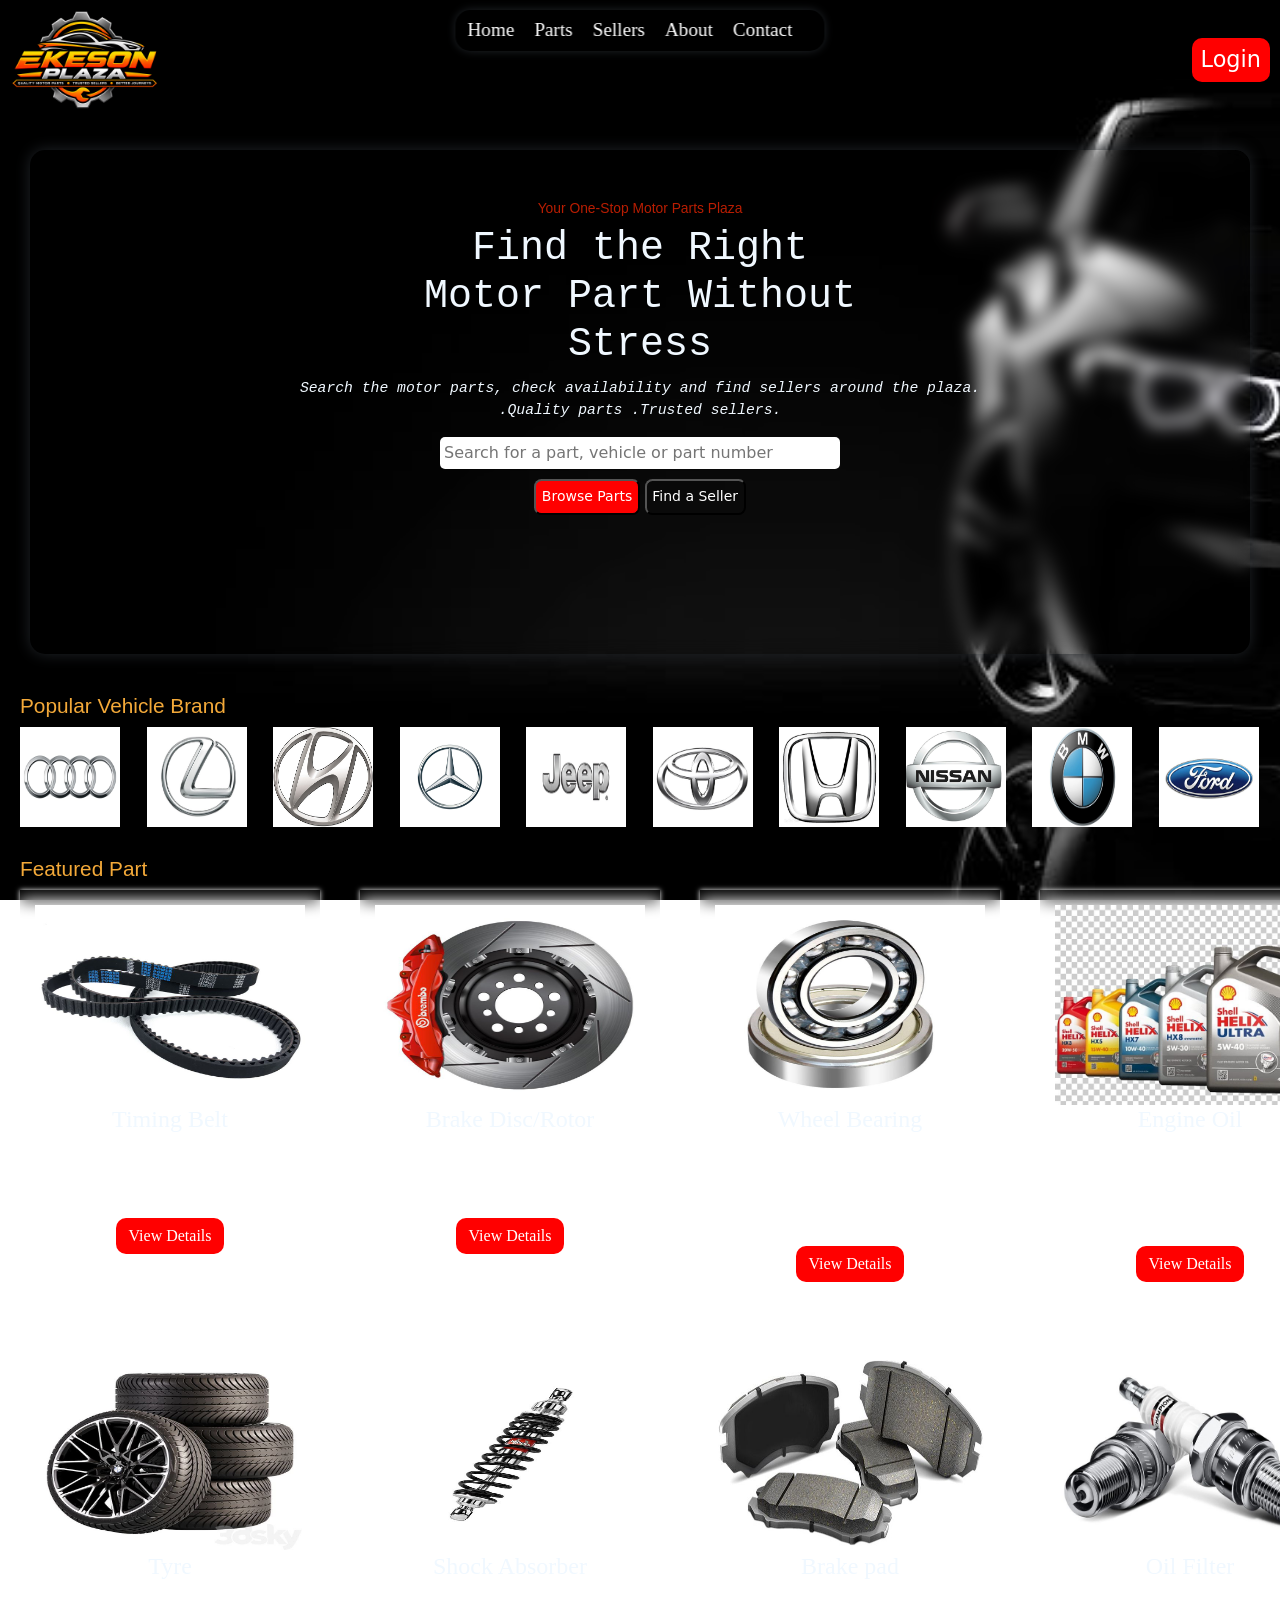
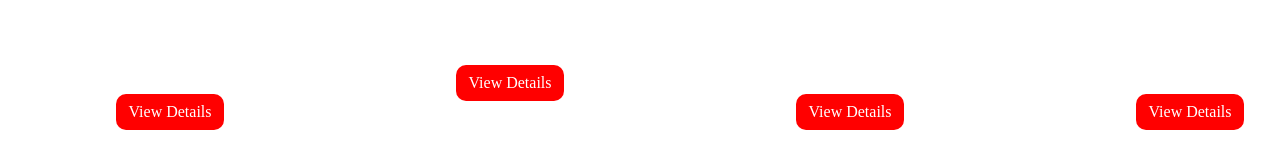
<file: index.html>
<!DOCTYPE html>
<html lang="en">

<head>
    <meta charset="utf-8">
    <meta name="viewport" content="width=device-width, initial-scale=1.0">
    <title>ekeson plaza ltd utoko</title>
    <link rel="stylesheet" href="css/style.css">
    <link rel="stylesheet" href="css/media-responsive.css">
    <link rel="stylesheet" href="https://cdnjs.cloudflare.com/ajax/libs/bootstrap/5.3.0/css/bootstrap.min.css">
</head>

<body>
    <header>
        <div class="logo">
            <img src="img/logo.png" alt="ekeson plaza logo">
        </div>
        <nav role="banner">
            <ul>
                <li><a href="index.html">Home</a></li>
                <li><a href="main-page/parts.html">Parts</a></li>
                <li><a href="main-page/sellers.html">Sellers</a></li>
                <li><a href="main-page/about.html">About</a></li>
                <li><a href="main-page/contact.html">Contact</a></li>
                <li><i class="fa fa-search"></i></li>
            </ul>
        </nav>
        <button class="btn"><a href="#">Login</a></button>
    </header>
    <section class="hero-sec">
        <video class="video" autoplay muted loop>
            <source
                src="img/From Klickpin.com- Gentle couple habits for modern homes made to spark ideas in seconds for romantic Pinterest boards-pin-id-9922061674297628.mp4"
                type="video/mp4">
        </video>
        <div class="content">
            <h6>Your One-Stop Motor Parts Plaza</h6>
            <h1>Find the Right <br>Motor Part Without <br>Stress</h1>
            <p>Search the motor parts, check availability and find sellers around the plaza.<br> .Quality parts .Trusted
                sellers.</p>
            <form method="get">
                <input type="search" placeholder="Search for a part, vehicle or part number" class="srch"><br>
                <input type="submit" value="Browse Parts" class="parts"> <input type="submit" value="Find a Seller"
                    class="seller">
            </form>
        </div>
    </section>
    <section class="categories">
        <h1>Popular Vehicle Brand</h1>
        <div class="categories-grid">
            <img src="img/2d46f364e5a5edabc69f6dd4ab0c4e54.jpg">
            <img src="img/7d8c199ab4a94ce26ce4072ba93f7c70.jpg">
            <img src="img/56f53504d570af72648657e8a92f76e2.jpg">
            <img src="img/154ec0194501da6147407ebd3404bb7d.jpg">
            <img src="img/10005d9c78ca3c8e2897be9058cf6a18.jpg">
            <img src="img/71145e9502b93079b94708dae27653bb.jpg">
            <img src="img/bfdaa2411a7f54381ab47c94f1775b50 (1).jpg">
            <img src="img/cada237ffd7fa016cbe9216f78953307.jpg">
            <img src="img/d6bc79c9669fa9960d5674982218ca86.jpg">
            <img src="img/2d749d485c08cfd52301268109f2f721.jpg">
        </div>
    </section>
    <section class="feat-sec">
        <h1>Featured Part</h1>
        <div class="feat-sec-grid">
            <div class="part">
                <img src="img/timming-belt.jpg">
                <h4>Timing Belt</h4>
                <p>Toyota Corolla 1.8L</p>
                <h3>$25-$60</h3>
                <button class="btn"><a href="#">View Details</a></button>
            </div>
            <div class="part">
                <img src="img/Brake-disc.jpg">
                <h4>Brake Disc/Rotor</h4>
                <p>Toyota Corolla front</p>
                <h3>$40-$90</h3>
                <button class="btn"><a href="#">View Details</a></button>
            </div>
            <div class="part">
                <img src="img/wheel bearer.jpg">
                <h4>Wheel Bearing</h4>
                <p>Toyota Corolla/Carmy compatible</p>
                <h3>$30-$80</h3>
                <button class="btn"><a href="#">View Details</a></button>
            </div>
            <div class="part">
                <img src="img/a8e0b3267176809f85608fac51e0ddf3.jpg">
                <h4>Engine Oil</h4>
                <p>Shell Helix HX8 5W-30, 4L</p>
                <h3>$25-$40</h3>
                <button class="btn"><a href="#">View Details</a></button>
            </div>
            <div class="part">
                <img src="img/ece03f9a0028c5f6a110ae2b725af76c.jpg">
                <h4>Tyre</h4>
                <p>Toyota Camr/Corolla compatable, 205/55R16</p>
                <h3>$70-$130</h3>
                <button class="btn"><a href="#">View Details</a></button>
            </div>
            <div class="part">
                <img src="img/f323b6c9661f49fee6aa9e386462b5fc.jpg">
                <h4>Shock Absorber</h4>
                <p>Toyota Corolla front</p>
                <h3>$50-$120</h3>
                <button class="btn"><a href="#">View Details</a></button>
            </div>
            <div class="part">
                <img src="img/bed29d329d9ee212b7ef72ba2c48fd8a.jpg">
                <h4>Brake pad</h4>
                <p>Hunder Accord 20/26 brake pad compatable</p>
                <h3>$25-$40</h3>
                <button class="btn"><a href="#">View Details</a></button>
            </div>
            <div class="part">
                <img src="img/f6ca4f1b8e82d36a70683d8b044d065d.jpg">
                <h4>Oil Filter</h4>
                <p>Oil filter multipurpose Tasks compatable</p>
                <h3>$15-$25</h3>
                <button class="btn"><a href="#">View Details</a></button>
            </div>
        </div>
    </section>
    <script src="../java-script/script.js"></script>
</body>

</html>
</file>
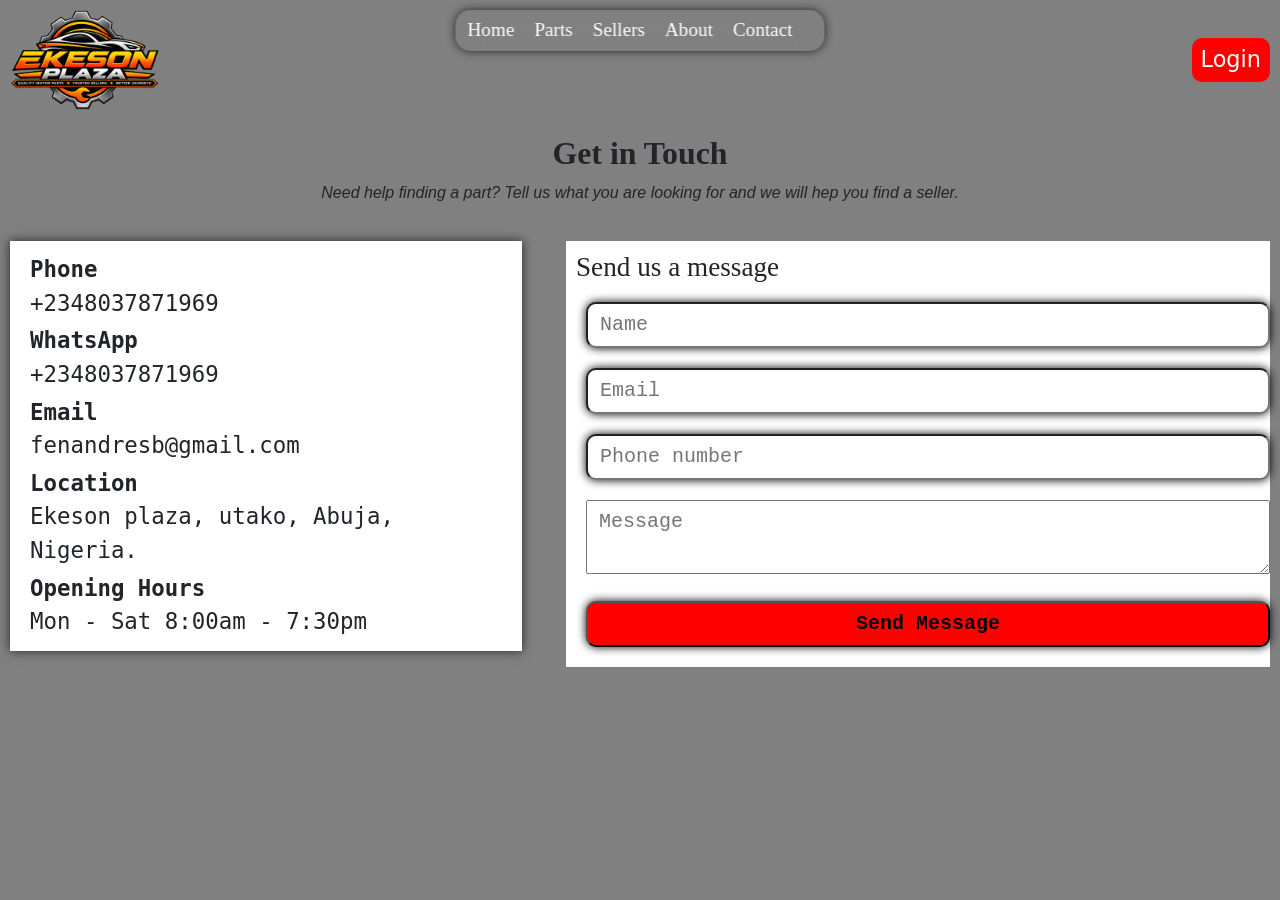
<file: main-page/contact.html>
<!DOCTYPE html>
<html lang="en">

<head>
    <meta charset="utf-8">
    <meta name="viewport" content="width=device-width, initial-scale=1.0">
    <title>ekeson plaza ltd utoko</title>
    <link rel="stylesheet" href="../css/style.css">
    <link rel="stylesheet" href="../css/media-responsive.css">
    <link rel="stylesheet" href="https://cdnjs.cloudflare.com/ajax/libs/bootstrap/5.3.0/css/bootstrap.min.css">
</head>

<body class="back-contact-htm">
    <header>
        <div class="logo">
            <img src="../img/logo.png" alt="ekeson plaza logo">
        </div>
        <nav role="banner">
            <ul>
                <li><a href="../index.html">Home</a></li>
                <li><a href="parts.html">Parts</a></li>
                <li><a href="sellers.html">Sellers</a></li>
                <li><a href="about.html">About</a></li>
                <li><a href="contact.html">Contact</a></li>
                <li><i class="fa fa-search"></i></li>
            </ul>
        </nav>
        <button class="btn"><a href="#"><i class="fa fa-user"></i>Login</a></button>
    </header>
    <section class="contact-hero-sec">
        <h3>Get in Touch</h3>
        <p>Need help finding a part? Tell us what you are looking for and we will hep you find a seller.</p>
    </section>
    <aside class="side-bar">
        <div class="cont"><i class=""></i><b>Phone</b><br>+2348037871969</div>
        <div class="cont"><i class=""></i><b>WhatsApp</b><br>+2348037871969</div>
        <div class="cont"><i class=""></i><b>Email</b><br>fenandresb@gmail.com</div>
        <div class="cont"><i class=""></i><b>Location</b><br>Ekeson plaza, utako, Abuja, Nigeria.</div>
        <div class="cont"><i class=""></i><b>Opening Hours</b><br>Mon - Sat 8:00am - 7:30pm</div>
    </aside>

    <section class="main">
        <h3>Send us a message</h3>
        <form method="get">
            <input type="text" placeholder="Name">
            <input type="email" placeholder="Email"><br>
            <input type="tel" placeholder="Phone number"><br>
            <textarea placeholder="Message"></textarea>
            <input type="submit" value="Send Message" class="long">
        </form>
    </section>
</body>

</html>
</file>
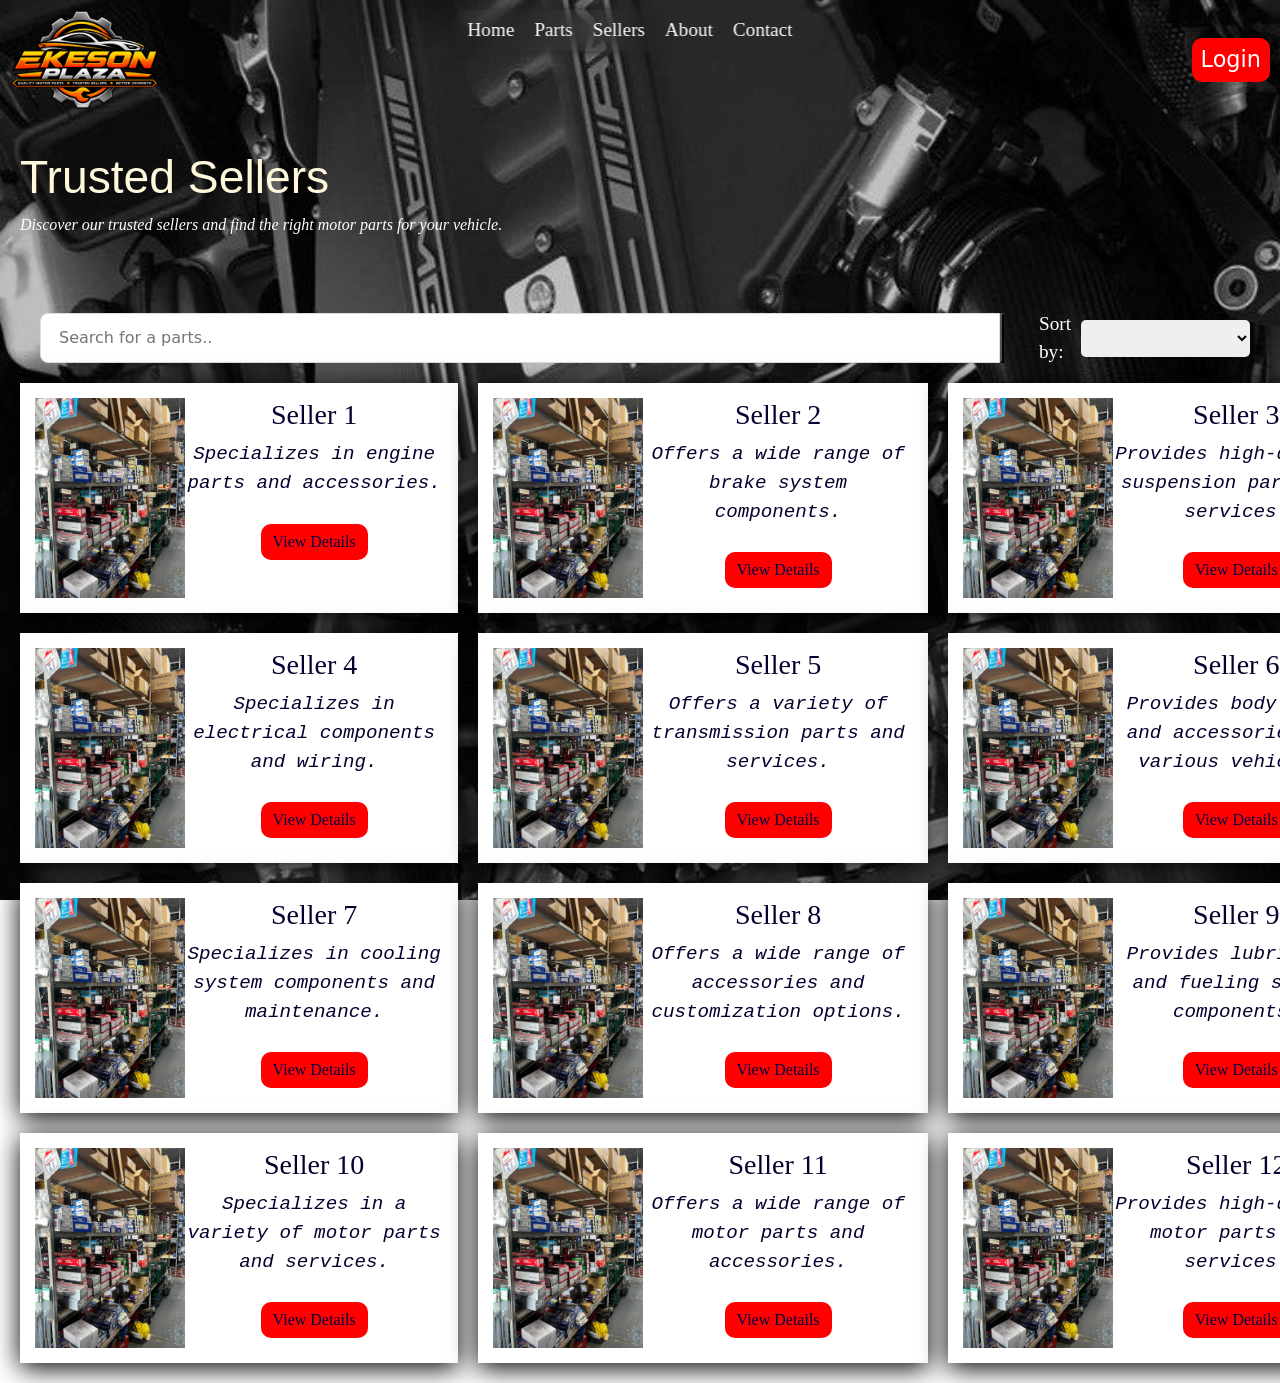
<file: main-page/sellers.html>
<!DOCTYPE html>
<html lang="en">

<head>
    <meta charset="utf-8">
    <meta name="viewport" content="width=device-width, initial-scale=1.0">
    <title>ekeson plaza ltd utoko</title>
    <link rel="stylesheet" href="../css/style.css">
    <link rel="stylesheet" href="../css/media-responsive.css">
    <link rel="stylesheet" href="https://cdnjs.cloudflare.com/ajax/libs/bootstrap/5.3.0/css/bootstrap.min.css">
</head>

<body class="back-seller-htm">
    <header>
        <div class="logo">
            <img src="../img/logo.png" alt="ekeson plaza logo">
        </div>
        <nav role="banner">
            <ul>
                <li><a href="../index.html">Home</a></li>
                <li><a href="parts.html">Parts</a></li>
                <li><a href="sellers.html">Sellers</a></li>
                <li><a href="about.html">About</a></li>
                <li><a href="contact.html">Contact</a></li>
                <li><i class="fa fa-search"></i></li>
            </ul>
        </nav>
        <button class="btn"><a href="#">Login</a></button>
    </header>
    <section class="seller-hero-sec">
        <h1>Trusted Sellers</h1>
        <p>Discover our trusted sellers and find the right motor parts for your vehicle.</p>
    </section>
    <section class="seller-feat-sec">
        <div class="seller-search-grid">
            <div class="seller-search">
                <input type="search" placeholder="Search for a parts..">
                <button type="button">
                    <i class="f-solid fa-magnifying-glass"></i>
                </button>
            </div>
            <div class="sort-by">
                <label for="sort">Sort by:</label>
                <select id="sort" name="">
                    <option value=""></option>
                    <option value="All Sellers">All Sellers</option>
                    <option value="Engine Parts">Engine Parts</option>
                    <option value="Brake System">Brake System</option>
                    <option value="Suspension">Suspension</option>
                    <option value="Electrical">Electrical</option>
                    <option value="Transmission">Transmission</option>
                    <option value="Body Parts">Body Parts</option>
                    <option value="Cooling System">Cooling System</option>
                    <option value="Accessories">Accessories</option>
                    <option value="Lubricants">Lubricants</option>
                    <option value="Fueling System">Fueling System</option>
                </select>
            </div>
        </div>
        <div class="seller-grid">
            <!-- Seller items will be dynamically inserted here -->
            <div class="shops">
                <img src="../img/5538b7af52ba3b4860eb25fa2b945e04.jpg" alt="Seller 1">
                <div class="right">
                    <h3>Seller 1</h3>
                    <p>Specializes in engine parts and accessories.</p>
                    <button class="btn"><a href="#">View Details</a></button>
                </div>
            </div>
            <div class="shops">
                <img src="../img/5538b7af52ba3b4860eb25fa2b945e04.jpg" alt="Seller 2">
                <div class="right">
                    <h3>Seller 2</h3>
                    <p>Offers a wide range of brake system components.</p>
                    <button class="btn"><a href="#">View Details</a></button>
                </div>
            </div>
            <div class="shops">
                <img src="../img/5538b7af52ba3b4860eb25fa2b945e04.jpg" alt="Seller 3">
                <div class="right">
                    <h3>Seller 3</h3>
                    <p>Provides high-quality suspension parts and services.</p>
                    <button class="btn"><a href="#">View Details</a></button>
                </div>
            </div>
            <div class="shops">
                <img src="../img/5538b7af52ba3b4860eb25fa2b945e04.jpg" alt="Seller 4">
                <div class="right">
                    <h3>Seller 4</h3>
                    <p>Specializes in electrical components and wiring.</p>
                    <button class="btn"><a href="#">View Details</a></button>
                </div>
            </div>
            <div class="shops">
                <img src="../img/5538b7af52ba3b4860eb25fa2b945e04.jpg" alt="Seller 5">
                <div class="right">
                    <h3>Seller 5</h3>
                    <p>Offers a variety of transmission parts and services.</p>
                    <button class="btn"><a href="#">View Details</a></button>
                </div>
            </div>
            <div class="shops">
                <img src="../img/5538b7af52ba3b4860eb25fa2b945e04.jpg" alt="Seller 6">
                <div class="right">
                    <h3>Seller 6</h3>
                    <p>Provides body parts and accessories for various vehicles.</p>
                    <button class="btn"><a href="#">View Details</a></button>
                </div>
            </div>
            <div class="shops">
                <img src="../img/5538b7af52ba3b4860eb25fa2b945e04.jpg" alt="Seller 7">
                <div class="right">
                    <h3>Seller 7</h3>
                    <p>Specializes in cooling system components and maintenance.</p>
                    <button class="btn"><a href="#">View Details</a></button>
                </div>
            </div>
            <div class="shops">
                <img src="../img/5538b7af52ba3b4860eb25fa2b945e04.jpg" alt="Seller 8">
                <div class="right">
                    <h3>Seller 8</h3>
                    <p>Offers a wide range of accessories and customization options.</p>
                    <button class="btn"><a href="#">View Details</a></button>
                </div>
            </div>
            <div class="shops">
                <img src="../img/5538b7af52ba3b4860eb25fa2b945e04.jpg" alt="Seller 9">
                <div class="right">
                    <h3>Seller 9</h3>
                    <p>Provides lubricants and fueling system components.</p>
                    <button class="btn"><a href="#">View Details</a></button>
                </div>
            </div>
            <div class="shops">
                <img src="../img/5538b7af52ba3b4860eb25fa2b945e04.jpg" alt="Seller 10">
                <div class="right">
                    <h3>Seller 10</h3>
                    <p>Specializes in a variety of motor parts and services.</p>
                    <button class="btn"><a href="#">View Details</a></button>
                </div>
            </div>
            <div class="shops">
                <img src="../img/5538b7af52ba3b4860eb25fa2b945e04.jpg" alt="Seller 11">
                <div class="right">
                    <h3>Seller 11</h3>
                    <p>Offers a wide range of motor parts and accessories.</p>
                    <button class="btn"><a href="#">View Details</a></button>
                </div>
            </div>
            <div class="shops">
                <img src="../img/5538b7af52ba3b4860eb25fa2b945e04.jpg" alt="Seller 12">
                <div class="right">
                    <h3>Seller 12</h3>
                    <p>Provides high-quality motor parts and services.</p>
                    <button class="btn"><a href="#">View Details</a></button>
                </div>
            </div>
    </section>
    <script src="../java-script/script.js"></script>
</body>

</html>
</file>
<file: css/style.css>
/*Home Section*/
* {
    margin: 0;
    padding: 0;
    box-sizing: border-box;
}

body {
    background-image: url("../img/6412c33d0c3c21067840c121eb239ef5.jpg");
    background-repeat: no-repeat;
    background-attachment: fixed;
    background-size: cover;
}

header {
    position: relative;
    display: flex;
    justify-content: space-between;
    align-items: center;
    padding: 10px 10px;
    background: transparent;
}

/*useless

header .logo {
    font-size: 1.4em;
    font-family: cursive;
    text-shadow: color(from color srgb r g b);
    font-weight: 900;
    color: rgb(247, 210, 5);
    text-decoration: wavy;
    text-shadow: 0 0 10px white;
}
    */

header .logo img {
    width: 150px;
    height: 100px;
}

header bdo {
    color: rgb(4, 1, 46);
}

header ul {
    position: fixed;
    top: 10px;
    left: 50%;
    transform: translateX(-50%);
    display: flex;
    justify-content: center;
    align-items: center;
    gap: 20px;
    list-style: none;
    padding: 6px 12px;
    font-size: 1.2em;
    z-index: 1000;
    background: transparent;
    backdrop-filter: blur(0.75em);
    border-radius: 15px;
    box-shadow: 0 0 10px;
    transition: transform 0.3s ease-in-out, background 0.3s ease-in-out, color 0.3s ease-in-out;
}

header ul.hide {
    transform: translate(-50%, -150%);
}

header ul a {
    text-decoration: none;
    font-family: cursive;
    color: white;
    transition: transform 0.3s ease-in-out, background 0.3s ease-in-out, color 0.3s ease-in-out;
}

header ul a:hover {
    color: darkolivegreen;
    font-size: 1.4;
}

header .btn {
    display: flex;
    border-radius: 10px;
    padding: 4px 8px;
    background: red;
    box-shadow: 10px black;
}

header .btn a {
    font-size: 1.4em;
    color: white;
    text-decoration: none;
}

.hero-sec {
    position: relative;
    background: transparent;
    backdrop-filter: blur(0.5em);
    border-radius: 15px;
    box-shadow: 0 0 15px;
    margin: 30px;
    padding: 30px 10px;
    min-height: 31.5em;
    overflow: hidden;
}

.hero-sec .video {
    position: absolute;
    top: 0;
    left: 0;
    width: 100%;
    height: 100%;
    object-fit: cover;
    z-index: -1;
}

.hero-sec .content {
    position: relative;
    z-index: 1;
    color: white;
    text-align: center;
    padding: 20px;
}

.hero-sec h6 {
    color: rgb(184, 29, 2);
    font-size: 0.865em;
    font-family: 'Segoe UI', Tahoma, Geneva, Verdana, sans-serif;
}

.hero-sec h1 {
    color: aliceblue;
    font-size: 2.5em;
    font-family: monospace;
}

.hero-sec p {
    color: aliceblue;
    font-style: italic;
    font-family: monospace;
    font-size: 0.92em;
}

.hero-sec .srch {
    width: 400px;
    padding: 4px 4px;
    border-radius: 5px;
    border: white;
}

.hero-sec .parts {
    color: white;
    background: red;
    border-radius: 7.5px;
    margin-top: 10px;
    padding: 5.5px 5.5px;
    font-size: 0.875em;
}

.hero-sec .seller {
    color: white;
    background: transparent;
    border-radius: 7.5px;
    margin-top: 10px;
    padding: 5.5px 5.5px;
    font-size: 0.875em;
}

.categories {
    padding: 10px 10px;
    margin: 10px 10px;
}

.categories h1 {
    font-size: 1.3em;
    font-family: 'Segoe UI', Tahoma, Geneva, Verdana, sans-serif;
    color: rgb(243, 169, 57);
}

.categories-grid {
    display: grid;
    grid-template-columns: repeat(10, 1fr);
    gap: 25px;
}

.categories img {
    width: 100px;
    height: 100px;
}

.feat-sec {
    padding: 10px 10px;
    margin: 10px 10px;
}

.feat-sec h1 {
    font-size: 1.3em;
    font-family: 'Segoe UI', Tahoma, Geneva, Verdana, sans-serif;
    color: rgb(243, 169, 57);
}

.feat-sec-grid {
    display: grid;
    grid-template-columns: repeat(4, 1fr);
    gap: 40px;
}

.feat-sec .part {
    background: transparent;
    backdrop-filter: blur(0.5em);
    padding: 15px 15px;
    text-align: center;
    box-shadow: 0 0 5px white;
    transition: transform 0.5s ease-in-out, background 0.5s ease-in-out, color 0.5s ease-in-out;
}

.feat-sec .part:hover {
    backdrop-filter: blur(0.25em);
    padding: 17px 17px;
    transform: translate(5px, -5px);
}

.feat-sec .part img {
    height: 200px;
    width: 270px;
}

.feat-sec .part h4 {
    font-family: cursive;
    color: aliceblue;
}

.feat-sec .part p {
    font-family: monospace;
    font-style: italic;
    color: white;
    font-size: 1.2em;
}

.feat-sec .part h3 {
    font-family: monospace;
    font-style: italic;
    color: white;
    font-size: 1.2em;
}

.feat-sec .part .btn {
    padding: 6px 12px;
    background: red;
    border: transparent;
    border-radius: 10px;
}

.feat-sec .part .btn a {
    font-size: 1em;
    text-decoration: none;
    color: white;
    font-family: cursive;
}

/*Parts Section*/
.back-part-htm {
    background-image: url("../img/6a672a6928ea155fb2fed51c34bf2d77.jpg");
    background-repeat: no-repeat;
    background-attachment: fixed;
    background-size: cover;
    object-fit: contain;
}

.parts-hero-sec {
    margin: 20px 10px;
    padding: 30px 10px;
    background-color: rgb(5, 5, 78);
    border-radius: 15px;
    box-shadow: 0 0 15px;
}

.parts-hero-sec h1 {
    color: wheat;
    font-family: 'Trebuchet MS', 'Lucida Sans Unicode', 'Lucida Grande', 'Lucida Sans', Arial, sans-serif;
    font-size: 2.3em;
}

.parts-hero-sec p {
    color: white;
    font-family: monospace;
    font-style: italic;
    font-size: 1em;
    padding: 10px;
}

/*Side bar*/
.sidebar {
    display: block;
    background: white;
    margin: 10px 10px;
    padding: 20px;
    padding-left: 10px;
    padding-right: 60px;
    float: left;
}

.sidebar h2 {
    font-size: 1.7em;
    font-family: fantasy;
    text-align: left;
}

.sidebar ul li {
    padding: 12px 12px;
    list-style: none;
}

.sidebar ul li i {
    color: rgb(4, 4, 78);
    font-size: 1.3em;
    transition: transform 0.2s ease-in-out, background 0.2s ease-in-out, color 0.2s ease-in-out;
}

.sidebar ul li a {
    text-decoration: none;
    color: rgb(4, 4, 78);
    font-size: 1.3em;
    font-family: cursive;
    transition: transform 0.2s ease-in-out, background 0.2s ease-in-out, color 0.2s ease-in-out;
}

.sidebar ul li a:hover {
    color: brown;
}

.sidebar ul li a:hover i {
    color: brown;
}

.sidebar ul

/*Sidebar Ends*/
.parts-feat-sec {
    padding: 10px 10px;
    margin: 10px 10px;
}

.parts-feat-sec .part-search {
    display: flex;
    width: auto;
    margin: 10px;
}

.parts-feat-sec .part-search input {
    flex: 1;
    padding: 14px 18px;
    border: 1px solid #ddd;
    border-radius: 8px 0 0 8px;
    outline: none;
    font-size: 16px;
}

.parts-feat-sec-grid {
    display: grid;
    grid-template-columns: repeat(4, 1fr);
    gap: 40px;
}

.parts-feat-sec .part {
    background: transparent;
    backdrop-filter: blur(0.5em);
    padding: 15px 15px;
    text-align: center;
    box-shadow: 0 5px 25px black;
    transition: transform 0.5s ease-in-out, background 0.5s ease-in-out, color 0.5s ease-in-out;
}

.parts-feat-sec .part:hover {
    background: rgb(1, 1, 80);
    padding: 17px 17px;
    transform: translateY(5px);
}

.parts-feat-sec .part img {
    height: 100px;
    width: 150px;
}

.parts-feat-sec .part h4 {
    font-family: cursive;
    color: aliceblue;
}

.parts-feat-sec .part a {
    font-size: 1em;
    text-decoration: none;
    color: rgb(131, 12, 12);
    font-family: cursive;
    transition: transform 0.5s ease-in-out, background 0.5s ease-in-out, color 0.5s ease-in-out;
}

.parts-feat-sec .part a:hover {
    font-size: 1.15em;
    color: rgb(136, 139, 139);
}

/*About Page*/
.back-about-htm {
    background-image: url("../img/60ae0fac72e5560068c1ca3ec61692d0.jpg");
    background-repeat: no-repeat;
    background-size: cover;
    background-attachment: fixed;
}

.about-hero-sec {
    background: transparent;
    margin: 20px 10px;
    padding: 10px 10px;
}

.about-hero-sec h2 {
    color: cornsilk;
    font-family: 'Trebuchet MS', 'Lucida Sans Unicode', 'Lucida Grande', 'Lucida Sans', Arial, sans-serif;
    font-size: 1.89em;
}

.about-hero-sec p {
    color: white;
    font-family: cursive;
    font-size: 0.8em;
    font-style: italic;
}

.about-content-info {
    background-color: white;
    margin: 15px 30px;
    padding: 30px 30px;
    border-radius: 15px;
    box-shadow: 0 0 10px;
}

.mg-info {
    display: flex;
    justify-content: space-between;
    gap: 50px;
}

.mg-info .mg img {
    width: 30em;
    height: 20em;
    border-radius: 15px;
}

.mg-info .content-info h1 {
    font-family: cursive;
}

.mg-info .content-info .logo {
    font-size: 1.6em;
    font-family: cursive;
    text-shadow: color(from color srgb r g b);
    font-weight: 900;
    color: rgb(247, 210, 5);
    text-decoration: wavy;
    text-shadow: 0 0 10px white;
}

.content-info .logo bdo {
    color: rgb(4, 1, 46);
}

.mg-info .content-info p {
    padding: 5px;
    font-size: 1.7em;
    font-family: 'Gill Sans', 'Gill Sans MT', Calibri, 'Trebuchet MS', sans-serif;
}

.about-content-info .float {
    display: flex;
    margin-top: 40px;
    justify-content: space-between;
}

.float .float-grd {
    display: flex;
    gap: 3px;
    box-shadow: 0 0 10px;
    border-radius: 15px;
    padding: 30px 60px;
    transition: transform 0.5s ease-in-out, background 0.5s ease-in-out, color 0.5s ease-in-out;
}

.float .float-grd:hover {
    background: rgb(4, 1, 46);
    color: white;
    padding: 40px 80px;
    transform: translatey(-10px)
}

.float .float-grd i {
    font-size: 2.5em;
    color: rgb(4, 1, 46);
}

.float .float-grd:hover i {
    color: white;
    font-size: 2.8em;
}

.float .float-grd p {
    font-size: 1.2em;
    font-family: cursive;
    color: rgb(4, 1, 46);
}

.float .float-grd:hover p {
    color: white;
    font-size: 1.4em;
}

/*Seller Page*/
.back-seller-htm {
    background-image: url("../img/66202a31c9e111311c414ceaa1fa75b4.jpg");
    background-repeat: no-repeat;
    background-attachment: fixed;
    background-size: cover;
}

.seller-hero-sec {
    background: transparent;
    margin: 20px 10px;
    padding: 10px 10px;
}

.seller-hero-sec h1 {
    color: cornsilk;
    font-family: 'Trebuchet MS', 'Lucida Sans Unicode', 'Lucida Grande', 'Lucida Sans', Arial, sans-serif;
    font-size: 2.89em;
}

.seller-hero-sec p {
    color: white;
    font-family: cursive;
    font-size: 1.em;
    font-style: italic;
}

.seller-feat-sec {
    padding: 10px 10px;
    margin: 10px 10px;
}

.seller-feat-sec .seller-search-grid {
    display: flex;
    gap: 15px;
    margin: 10px 10px;
}

.seller-feat-sec .seller-search {
    display: flex;
    width: 100%;
    margin: 10px;
}

.seller-feat-sec .seller-search-grid .seller-search input {
    flex: 1;
    padding: 12px 18px;
    border: 1px solid #ddd;
    border-radius: 8px 0 0 8px;
    outline: none;
    font-size: 16px;
}

.seller-feat-sec .seller-search-grid .sort-by {
    display: flex;
    align-items: center;
    gap: 10px;
    margin-left: 10px;
}

.seller-feat-sec .seller-search-grid .sort-by label {
    font-size: 1.2em;
    color: white;
    font-family: cursive;
}

.seller-feat-sec .seller-search-grid .sort-by select {
    padding: 8px 12px;
    border-radius: 5px;
    border: none;
    outline: none;
    font-size: 1em;
}

.seller-feat-sec .seller-search-grid .sort-by select option {
    padding: 8px 12px;
    font-size: 1em;
    color: #333;
    font: 400;
    font-family: cursive;
    scrollbar-color: rgb(4, 4, 109);
}

.seller-feat-sec .seller-grid {
    display: grid;
    grid-template-columns: repeat(3, 1fr);
    gap: 20px;
}

.seller-feat-sec .shops {
    display: flex;
    background: white;
    padding: 15px 15px;
    text-align: center;
    box-shadow: 0 5px 25px black;
    transition: transform 0.5s ease-in-out, background 0.5s ease-in-out, color 0.5s ease-in-out;
}

.seller-feat-sec .shops:hover {
    background: transparent;
    color: white;
    backdrop-filter: blur(0.5em);
    padding: 17px 17px;
    transform: translateY(5px);
}

.seller-feat-sec .shops img {
    height: 200px;
    width: 270px;
}

.seller-feat-sec .shops h3 {
    font-family: cursive;
    color: rgb(4, 1, 46);
}

.seller-feat-sec .shops:hover h3 {
    color: white;
}

.seller-feat-sec .shops p {
    font-family: monospace;
    font-style: italic;
    color: rgb(4, 1, 46);
    font-size: 1.2em;
}

.seller-feat-sec .shops:hover p {
    color: rgb(245, 241, 12);
    text-shadow: 0 0 15px white;
}

.seller-feat-sec .shops .btn {
    margin-top: 10px;
    padding: 6px 12px;
    background: red;
    border: transparent;
    border-radius: 10px;
}

.seller-feat-sec .shops .btn a {
    font-size: 1em;
    text-decoration: none;
    color: rgb(3, 3, 66);
    font-family: cursive;
}

.seller-feat-sec .shops:hover .btn {
    background: black;
}

.seller-feat-sec .shops:hover a {
    color: white;
}

/*Contact page*/
.back-contact-htm {
    background: grey;
}

.contact-hero-sec {
    background: transparent;
    text-align: center;
    margin: 5px 5px;
    padding: 10px 10px;
}

.contact-hero-sec h3 {
    font-family: cursive;
    font-size: 1.99em;
    font-weight: bold;
}

.contact-hero-sec p {
    font-family: Arial, "Helvetica Neue", Helvetica, sans-serif;
    font-style: italic;
    font-size: 1em;
}

.side-bar {
    float: left;
    background-color: white;
    box-shadow: 0 0 10px;
    margin: 5px 10px;
    padding: 10px 10px;
    width: 40%;
}

.side-bar .cont {
    font-size: 1.4em;
    font-family: monospace;
    padding: 2px 10px;
}

.main {
    background-color: white;
    padding: 10px 10px;
    margin: 5px 10px;
    width: 55%;
    float: right;
}

.main h3 {
    font-family: cursive;
    font-size: 1.7em;
}

.main input {
    font-size: 20px;
    width: 100%;
    padding: 6px 12px;
    margin: 10px;
    font-family: 'Courier New', Courier, monospace;
    border-radius: 10px;
    box-shadow: 0 0 10px;
}

.long {
    background: red;
    color: black;
    font-weight: bold;
}

.long:hover {
    background: black;
    color: white;
    font-weight: bold;
}

.main textarea {
    font-size: 20px;
    width: 100%;
    padding: 6px 12px;
    margin: 10px;
    font-family: 'Courier New', Courier, monospace;
}
</file>
<file: css/media-responsive.css>
/* ================================
   MOBILE RESPONSIVE DESIGN
   ================================ */

@media (max-width: 768px) {

    /* General */
    * {
        box-sizing: border-box;
    }

    body {
        background-image: url("../img/e8c0359c370c67459effbb10dbf2efad.jpg");
        background-repeat: no-repeat;
        background-size: cover;
        background-attachment: fixed;
    }


    /* ================================
       HEADER / NAVBAR
       ================================ */

    header {
        display: flex;
        flex-direction: column;
        align-items: center;
        gap: 12px;
        margin: 10px;
    }

    header .logo {
        font-size: 1.9em;
    }

    header ul {
        position: fixed !important;
        left: 50% !important;
        bottom: 15px !important;
        top: auto !important;
        right: auto !important;

        width: max-content !important;
        max-width: calc(100% - 20px);

        display: flex;
        align-items: center;
        justify-content: center;

        gap: 10px;
        padding: 6px 12px;

        transform: translateX(-50%) !important;

        z-index: 9999;

        white-space: nowrap;

        transition: transform 0.3s ease;
    }

    header ul.hide {
        transform: translate(-50%, 150%) !important;
    }

    /*When scrolling bar*/
    header ul.hide {
        transform: translate(-50%, 150%);
    }

    header ul a {
        font-size: 1.35em;
        font-family: "Arial", sans-serif;
        color: rgb(104, 113, 245);
        text-shadow: 0 0 10px black;
        font-weight: bold;
    }

    header .btn {
        padding: 5px 10px;
    }


    /* ================================
       HOME HERO
       ================================ */

    .hero-sec {
        margin: 10px;
        padding: 25px 15px;
        text-align: center;
    }

    .hero-sec h1 {
        font-size: 1.8em;
        line-height: 1.2;
    }

    .hero-sec p {
        font-size: 0.9em;
        line-height: 1.5;
    }

    .hero-sec .srch {
        width: 100%;
        max-width: 100%;
        padding: 10px;
    }


    /* ================================
       VEHICLE CATEGORIES
       ================================ */

    .categories {
        padding: 10px;
        margin: 10px;
    }

    .categories-grid {
        grid-template-columns: repeat(5, 1fr);
        gap: 15px;
    }

    .categories img {
        width: 100%;
        height: 50px;
        max-width: 130px;
        display: block;
        margin: auto;
    }


    /* ================================
       FEATURED PARTS
       ================================ */

    .feat-sec {
        padding: 10px;
        margin: 10px;
    }

    .feat-sec-grid {
        grid-template-columns: repeat(2, 1fr);
    }

    .feat-sec .part {
        padding: 10px;
    }

    .feat-sec .part img {
        width: 100%;
        height: 180px;
        max-width: 180px;
    }

    .feat-sec .part h4 {
        font-size: 1.2em;
        line-height: 1.4;
        font-family: 'Courier New', Courier, monospace
    }

    .feat-sec .part p {
        font-size: 0.95em;
        font-family: "Arial", sans-serif;
    }


    /* ================================
       PARTS PAGE
       ================================ */
    .back-part-htm {
        background-image: url("../img/1d6785e1195e26ebb15df60fb68e71c2.jpg");
        background-repeat: no-repeat;
        background-attachment: fixed;
        background-size: cover;
    }

    .parts-hero-sec {
        margin: 15px 10px;
        padding: 25px 15px;
        text-align: center;
    }

    .parts-hero-sec h1 {
        font-size: 1.8em;
    }

    .parts-hero-sec p {
        font-size: 0.9em;
        line-height: 1.5;
    }


    /* Sidebar */
    .sidebar {
        float: none;
        width: auto;
        margin: 10px;
        padding: 15px;
    }

    .sidebar h2 {
        text-align: center;
        font-size: 1.4em;
    }

    .sidebar ul {
        display: grid;
        grid-template-columns: repeat(3, 1fr);
        gap: 5px;
    }

    .sidebar ul li {
        padding: 8px;
    }

    .sidebar ul li a {
        font-size: 0.95em;
        font-family: Arial, Helvetica, sans-serif;
    }


    /* Parts search */
    .parts-feat-sec {
        padding: 10px;
        margin: 10px;
    }

    .parts-feat-sec .part-search {
        width: 100%;
        margin: 10px 0;
    }

    .parts-feat-sec .part-search input {
        width: 100%;
        font-size: 14px;
    }


    /* Parts cards */
    .parts-feat-sec-grid {
        grid-template-columns: repeat(3, 1fr);
        gap: 15px;
    }

    .parts-feat-sec .part {
        padding: 10px;
    }

    .parts-feat-sec .part img {
        width: 100%;
        height: 150px;
        max-width: 150px;
    }

    .parts-feat-sec .part h4 {
        font-size: 1em;
        font-family: 'Courier New', Courier, monospace;
    }

    .parts-feat-sec .part a {
        font-size: 0.912em;
        font-family: Arial, Helvetica, sans-serif;
    }


    /* ================================
       ABOUT PAGE
       ================================ */
    .back-about-htm {
        background-image: url("../img/2561674d6ea0b53a54c38f22b57c604d.jpg");
        background-repeat: no-repeat;
        background-attachment: fixed;
        background-size: cover;
    }

    .about-hero-sec {
        margin: 15px 10px;
        text-align: center;
    }

    .about-hero-sec h2 {
        font-size: 1.6em;
    }

    .about-hero-sec p {
        font-size: 0.9em;
        line-height: 1.5;
        font-family: Arial, Helvetica, sans-serif;
    }

    .about-content-info {
        margin: 15px 10px;
        padding: 20px 15px;
    }

    .mg-info {
        display: flex;
        flex-direction: column;
        gap: 20px;
    }

    .mg-info .mg img {
        width: 100%;
        height: auto;
    }

    .content-info h1 {
        font-family: Arial, Helvetica, sans-serif;
        font-weight: 300;
    }

    .mg-info .content-info p {
        font-size: 1em;
        line-height: 1.6;
    }

    .about-content-info .float {
        display: grid;
        grid-template-columns: 1fr;
        gap: 15px;
        margin-top: 25px;
    }

    .float .float-grd {
        padding: 20px;
        justify-content: center;
        font-family: 'Courier New', Courier, monospace;
    }


    /* ================================
       SELLERS PAGE
       ================================ */
    .back-seller-htm {
        background-image: url("../img/815cac2a0a3620e2a42018b502c18320.jpg");
        background-repeat: no-repeat;
        background-attachment: fixed;
        background-size: cover;
    }

    .seller-hero-sec {
        margin: 15px 10px;
        text-align: center;
    }

    .seller-hero-sec h1 {
        font-size: 1.8em;
    }

    .seller-hero-sec p {
        font-size: 0.9em;
        line-height: 1.5;
        font-family: Arial, Helvetica, sans-serif;
    }

    .seller-feat-sec {
        padding: 10px;
        margin: 10px;
    }

    .seller-feat-sec .seller-search-grid {
        display: flex;
        flex-direction: column;
        gap: 10px;
        margin: 10px 0;
    }

    .seller-feat-sec .seller-search {
        width: 100%;
        margin: 0;
    }

    .seller-feat-sec .seller-search input {
        width: 100%;
        font-family: 'Courier New', Courier, monospace;
    }

    .seller-feat-sec .seller-search-grid .sort-by {
        margin: 0;
        justify-content: center;
        font-family: 'Courier New', Courier, monospace;
    }


    /* Seller cards */
    .seller-feat-sec .seller-grid {
        grid-template-columns: 1fr;
        gap: 20px;
    }

    .seller-feat-sec .shops {
        display: flex;
        flex-direction: column;
        align-items: center;
        padding: 15px;
    }

    .seller-feat-sec .shops img {
        width: 100%;
        max-width: 280px;
        height: auto;
    }

    .seller-feat-sec .shops h3 {
        font-size: 1.3em;
        font-size: bold;
        font-family: 'Courier New', Courier, monospace;
    }

    .seller-feat-sec .shops p {
        font-size: 1em;
        line-height: 1.4;
        font-family: Arial, Helvetica, sans-serif;
    }

    .seller-feat-sec .shops .btn {
        font-family: Impact, Haettenschweiler, 'Arial Narrow Bold', sans-serif;
    }
}


/* =================================
   VERY SMALL PHONES
   ================================= */

@media (max-width: 480px) {

    header ul {
        gap: 7px 10px;
        font-size: 0.85em;
    }

    .hero-sec h1 {
        font-size: 1.55em;
    }

    .categories-grid,
    .feat-sec-grid,
    .parts-feat-sec-grid {
        grid-template-columns: repeat(2, 1fr);
        gap: 10px;
    }

    .categories img {
        max-width: 110px;
    }

    .feat-sec .part img {
        max-width: 150px;
    }

    .parts-feat-sec .part img {
        max-width: 130px;
    }

    .sidebar ul {
        grid-template-columns: 1fr;
    }
}
</file>
